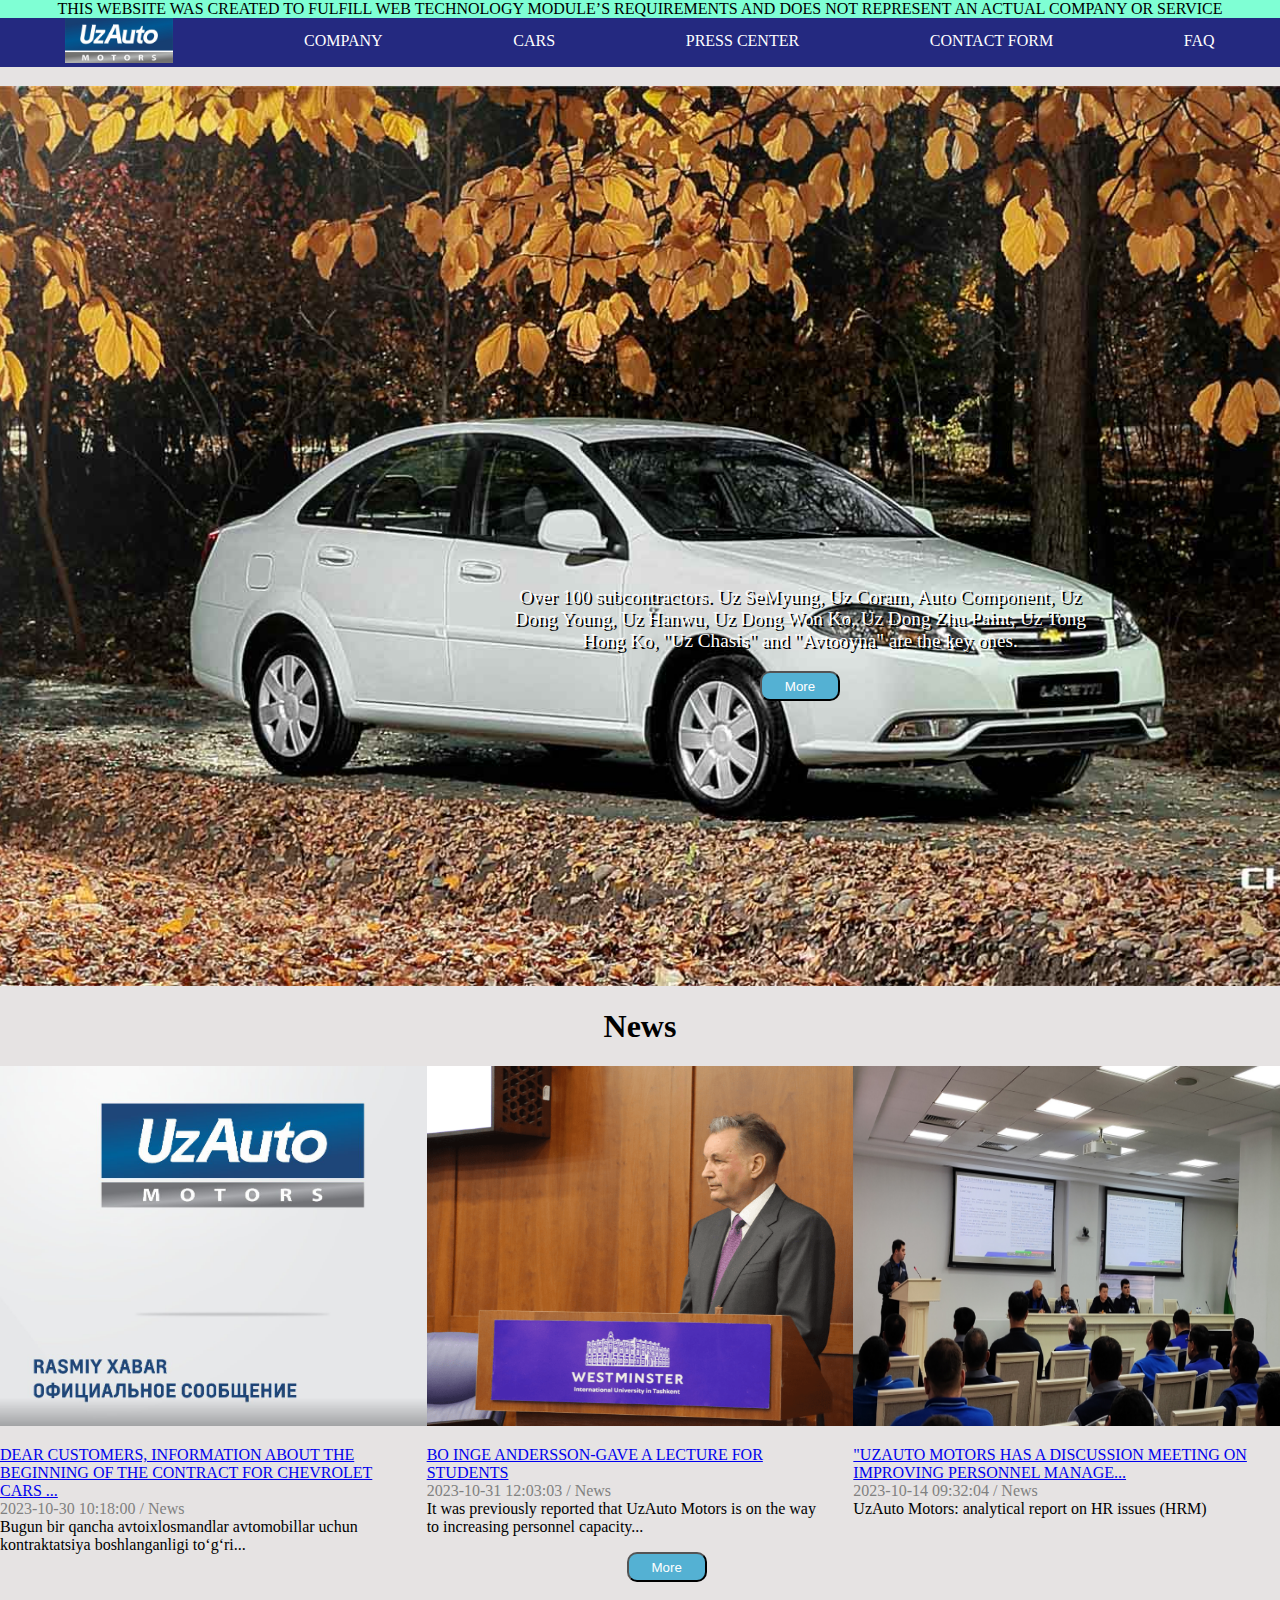
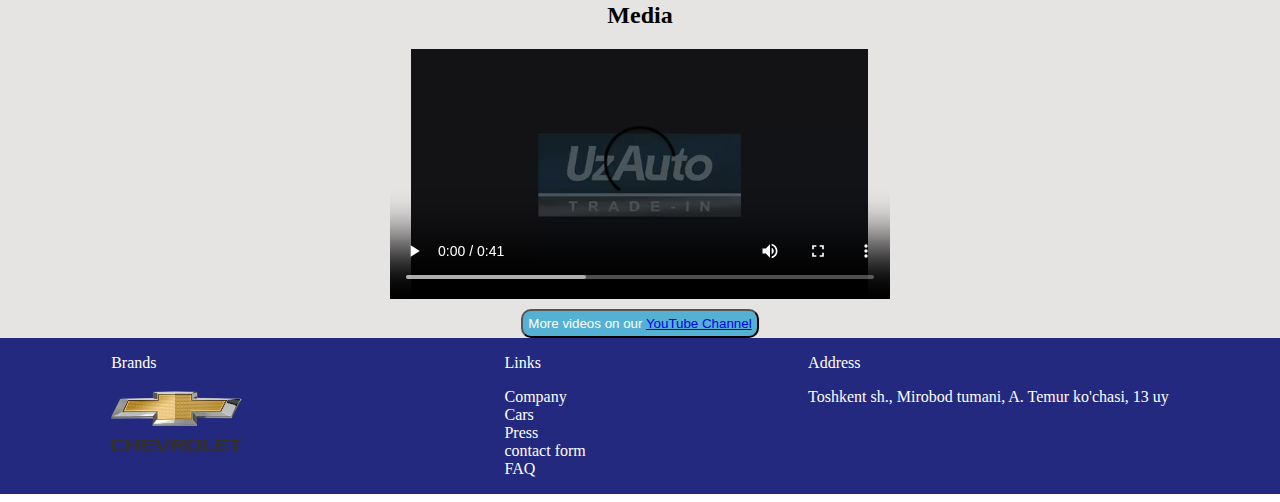
<file: index.html>
<!DOCTYPE html>
<html lang="en">

<head>
    <meta charset="UTF-8">
    <meta name="viewport" content="width=device-width, initial-scale=1.0">
    <link rel="stylesheet" href="style.css">
    <link rel="stylesheet" href="https://cdnjs.cloudflare.com/ajax/libs/font-awesome/6.4.2/css/all.min.css" integrity="sha512-z3gLpd7yknf1YoNbCzqRKc4qyor8gaKU1qmn+CShxbuBusANI9QpRohGBreCFkKxLhei6S9CQXFEbbKuqLg0DA==" crossorigin="anonymous" referrerpolicy="no-referrer" />
    <title>WT_CW1</title>
</head>

<body>
    <div class="container">
        <!-- start of header -->
        <header>
            <p class="info">This website was created to fulfill Web Technology
                module’s requirements and does not represent an actual company or service</p>
        </header>
        <!-- end of header -->
        <!-- start of nav -->
        <nav class="nav">
            <ul class="nav-list">
                <li class="nav-list-logo"><a href="./index.html" class="nav-list-logo_link"><img
                            src="./images/gm-logo.jpg" alt="" class="nav-logo"></a></li>
                <li class="nav-list-items"><a href="./company/index.html" class="nav-list-items_link">company</a></li>
                <li class="nav-list-items"><a href="./cars/index.html" class="nav-list-items_link">cars</a></li>
                <li class="nav-list-items"><a href="./press center/index.html" class="nav-list-items_link">press
                        center</a></li>
                <li class="nav-list-items"><a href="./contact/index.html" class="nav-list-items_link">contact form</a>
                </li>
                <li class="nav-list-items"><a href="./FAQ/index.html" class="nav-list-items_link">faq</a></li>
            </ul>
            <div class="burger">
                <i class="fa-solid fa-bars" style="color: #ffffff;"></i>
            </div>
            <div class="sidebar-menu">
                <ul>
                    <li><a href="./index.html">Home</a></li>
                    <li><a href="./company/index.html">Company</a></li>
                    <li><a href="./cars/index.html">Cars</a></li>
                    <li><a href="./press center/index.html">News</a></li>
                    <li><a href="./contact/index.html">Contact</a></li>
                    <li><a href="./FAQ/index.html">FAQ</a></li>
                </ul>
            </div>
        </nav>
        <!-- end of nav -->
        <!-- start of main -->
        <main>
            <!-- start of section company -->
            <section class="company">
                <div class="company-text">
                    <p>Over 100 subcontractors. Uz SeMyung, Uz Coram, Auto Component, Uz Dong Young, Uz
                        Hanwu, Uz Dong Won
                        Ko, Uz Dong Zhu Paint, Uz Tong Hong Ko, "Uz Chasis" and "Avtooyna" are the key ones.</p>
                    <a href="./company/index.html"><button class="btn-company">more</button></a>
                </div>
            </section>
            <!-- end of section company -->
            <!-- start of section news -->
            <section class="news">
                <h1 class="news-1">News</h1>
                <div class="news-container news-2">
                    <img src="./images/news-1.png" alt="">
                    <p><a href="./press center/index.html">DEAR CUSTOMERS, INFORMATION ABOUT THE BEGINNING OF THE CONTRACT FOR CHEVROLET CARS
                            ...</a> <br>
                        <span>2023-10-30 10:18:00 / News</span> <br>
                        Bugun bir qancha avtoixlosmandlar avtomobillar uchun kontraktatsiya boshlanganligi to‘g‘ri...
                    </p>
                </div>
                <div class="news-container news-3">
                    <img src="./images/news-w.png" alt="">
                    <p><a href="./press center/index.html">BO INGE ANDERSSON-GAVE A LECTURE FOR STUDENTS</a> <br>
                        <span>2023-10-31 12:03:03 / News</span><br>
                        It was previously reported that UzAuto Motors is on the way to increasing personnel capacity...
                    </p>
                    <a href="./press center/index.html"><button class="btn-news">More</button></a>
                </div>
                <div class="news-container news-4">
                    <img src="./images/news-3.png" alt="">
                    <p><a href="./press center/index.html">"UZAUTO MOTORS HAS A DISCUSSION MEETING ON IMPROVING PERSONNEL MANAGE...</a><br>
                        <span>2023-10-14 09:32:04 / News</span><br>
                        UzAuto Motors: analytical report on HR issues (HRM)
                    </p>
                </div>
            </section>
            <!-- end of section news -->
            <!-- start of section media -->
            <section class="media">
                <h2>Media</h2>
                <video controls width="500" height="250" class="media-video"
                    src="./videos/UzAuto_Motors_Service_Trade_In_Center_барча_хоҳловчилар_учун.mp4"></video>
                <button class="btn-media">More videos on our <a href="https://www.youtube.com/@UzAutoMotors">YouTube
                        Channel</a></button>
            </section>
            <!-- end of section media -->
        </main>
        <!-- end of main -->
        <!-- start of footer -->
        <footer class="footer">
            <div class="brands">
                <p>Brands</p>
                <a href="https://chevrolet.uz/"><img src="./images/logo.png" alt="CHEVROLET" class="brand-logo"></a>
            </div>
            <ul class="footer-list">
                <p>Links</p>
                <li class="footer-list-items"><a href="./company/index.html">Company</a></li>
                <li class="footer-list-items"><a href="./cars/index.html">Cars</a></li>
                <li class="footer-list-items"><a href="./press center/index.html">Press <center></center></a></li>
                <li class="footer-list-items"><a href="./contact/index.html">contact form</a></li>
                <li class="footer-list-items"><a href="./FAQ/index.html">FAQ</a></li>
            </ul>
            <div class="address">
                <p>Address</p>
                <p><a href="https://maps.app.goo.gl/RKffUUPAK1SKZgkQ6">Toshkent sh., Mirobod tumani, A. Temur ko'chasi, 13 uy</a></p>
            </div>
        </footer>
        <!-- end of footer -->
    </div>
</body>
<script src="./script.js"></script>

</html>
</file>
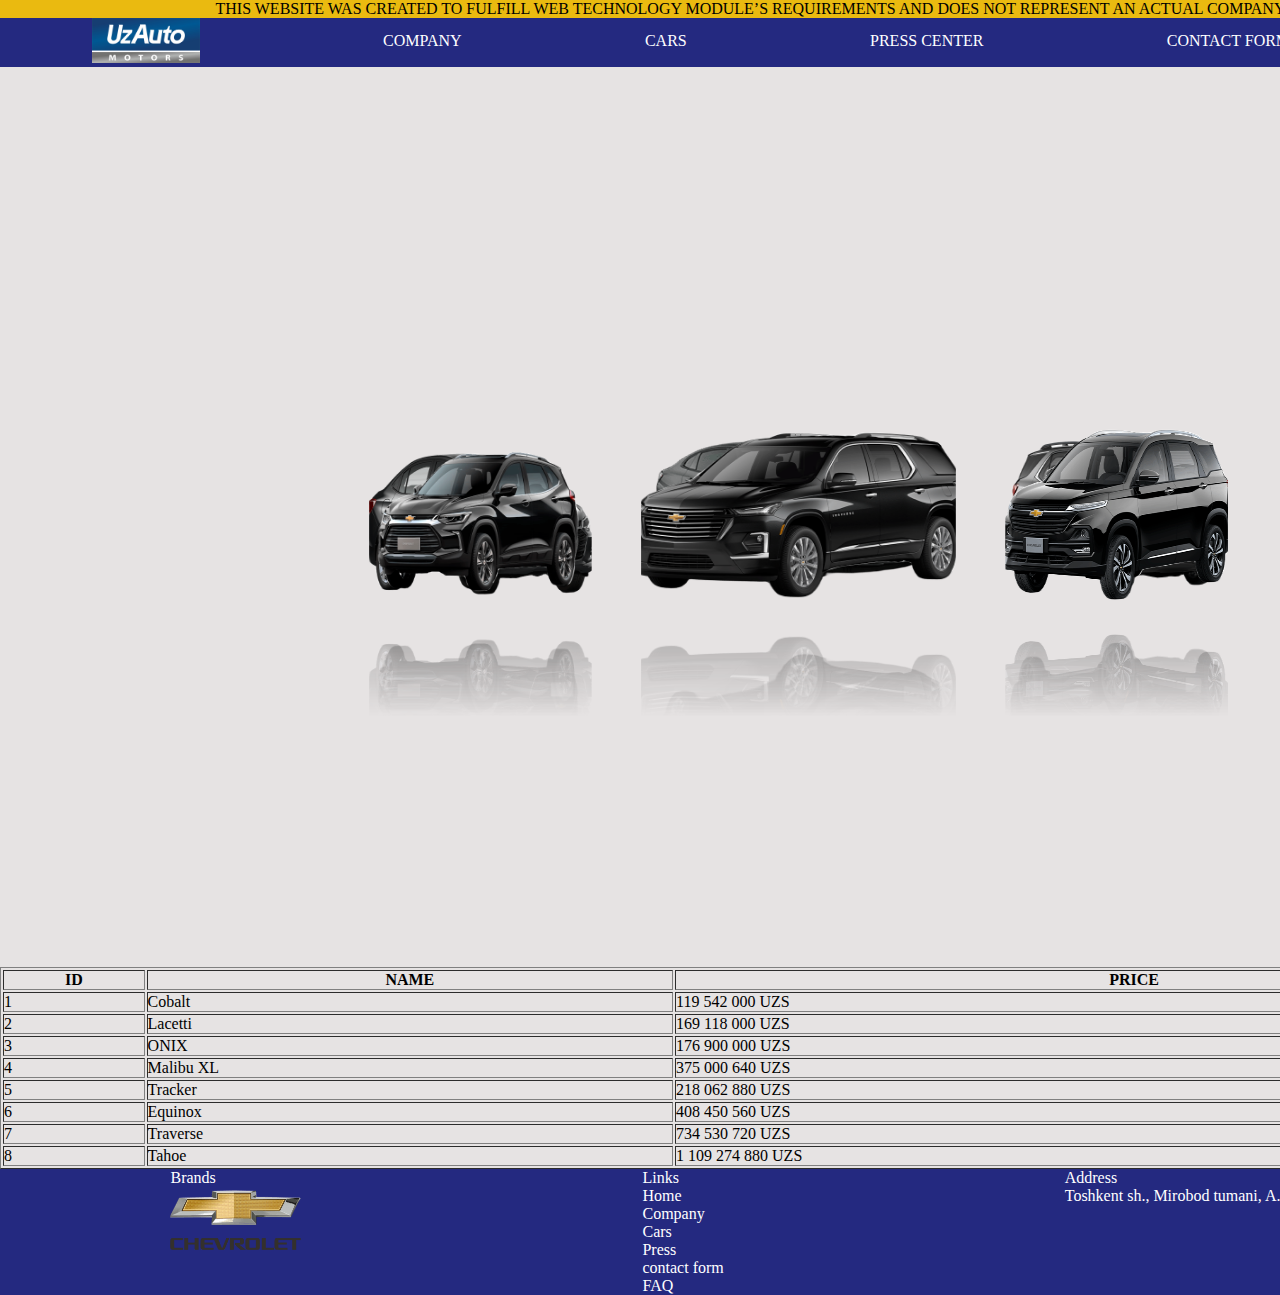
<file: cars/index.html>
<!DOCTYPE html>
<html lang="en">

<head>
    <meta charset="UTF-8">
    <meta name="viewport" content="width=device-width, initial-scale=1.0">
    <title>Cars</title>
    <link rel="stylesheet" href="style.css">
    <link rel="stylesheet" href="https://cdnjs.cloudflare.com/ajax/libs/font-awesome/6.4.2/css/all.min.css"
        integrity="sha512-z3gLpd7yknf1YoNbCzqRKc4qyor8gaKU1qmn+CShxbuBusANI9QpRohGBreCFkKxLhei6S9CQXFEbbKuqLg0DA=="
        crossorigin="anonymous" referrerpolicy="no-referrer" />
</head>

<body>
    <div class="container">
        <!-- start of header -->
        <header>
            <p class="info">This website was created to fulfill Web Technology
                module’s requirements and does not represent an actual company or service</p>
        </header>
        <!-- end of header -->
        <!-- start of nav -->
        <nav class="nav">
            <ul class="nav-list">
                <li class="nav-list-logo"><a href="../index.html" class="nav-list-logo_link"><img
                            src="../images/gm-logo.jpg" alt="" class="nav-logo"></a></li>
                <li class="nav-list-items"><a href="../company/index.html" class="nav-list-items_link">company</a></li>
                <li class="nav-list-items"><a href="./index.html" class="nav-list-items_link">cars</a></li>
                <li class="nav-list-items"><a href="../press center/index.html" class="nav-list-items_link">press
                        center</a></li>
                <li class="nav-list-items"><a href="../contact/index.html" class="nav-list-items_link">contact form</a>
                </li>
                <li class="nav-list-items"><a href="../FAQ/index.html" class="nav-list-items_link">faq</a></li>
            </ul>
            <div class="burger">
                <i class="fa-solid fa-bars" style="color: #ffffff;"></i>
            </div>
            <div class="sidebar-menu">
                <ul>
                    <li><a href="../index.html">Home</a></li>
                    <li><a href="../company/index.html">Company</a></li>
                    <li><a href="./index.html">Cars</a></li>
                    <li><a href="../press center/index.html">News</a></li>
                    <li><a href="../contact/index.html">Contact</a></li>
                    <li><a href="../FAQ/index.html">FAQ</a></li>
                </ul>
            </div>
        </nav>
        <!-- end of header -->
        <!-- start of main -->
        <main>

            <div class="main-carusel">
                <span style="--i:1;"><img src="../images/Captiva.png" alt=""></span>
                <span style="--i:2;"><img src="../images/lacetti.png" alt=""></span>
                <span style="--i:3;"><img src="../images/equinox.png" alt=""></span>
                <span style="--i:4;"><img src="../images/malibu.png" alt=""></span>
                <span style="--i:5;"><img src="../images/onix.png" alt=""></span>
                <span style="--i:6;"><img src="../images/TAHOE.png" alt=""></span>
                <span style="--i:7;"><img src="../images/tracker.png" alt=""></span>
                <span style="--i:8;"><img src="../images/TRAVERSE.png" alt=""></span>
            </div>
        </main>
        <!-- end of main -->
        <!-- start of section price -->
        <section class="price">
            <!-- table -->
            <table border="1">
                <!-- table head -->
                <thead>
                    <!-- table row -->
                    <tr>
                        <th>ID</th>
                        <th>NAME</th>
                        <th>PRICE</th>
                    </tr>
                </thead>
                <!-- table body -->
                <tbody>
                    <tr>
                        <!-- <td>1</td> -->
                        <td rowspan="1">1</td>
                        <td>Cobalt</td>
                        <td>119 542 000 UZS</td>
                    </tr>
                    <tr>
                        <!-- <td>1</td> -->
                        <td rowspan="1">2</td>
                        <td>Lacetti</td>
                        <td>169 118 000 UZS</td>
                    </tr>
                    <tr>
                        <!-- <td>1</td> -->
                        <td rowspan="1">3</td>
                        <td>ONIX</td>
                        <td>176 900 000 UZS</td>
                    </tr>
                    <tr>
                        <!-- <td>1</td> -->
                        <td rowspan="1">4</td>
                        <td>Malibu XL</td>
                        <td>375 000 640 UZS</td>
                    </tr>
                    <tr>
                        <!-- <td>1</td> -->
                        <td rowspan="1">5</td>
                        <td>Tracker</td>
                        <td>218 062 880 UZS</td>
                    </tr>
                    <tr>
                        <!-- <td>1</td> -->
                        <td rowspan="1">6</td>
                        <td>Equinox</td>
                        <td>408 450 560 UZS</td>
                    </tr>
                    <tr>
                        <!-- <td>1</td> -->
                        <td rowspan="1">7</td>
                        <td>Traverse</td>
                        <td>734 530 720 UZS</td>
                    </tr>
                    <tr>
                        <!-- <td>1</td> -->
                        <td rowspan="1">8</td>
                        <td>Tahoe</td>
                        <td>1 109 274 880 UZS</td>
                    </tr>
                </tbody>
            </table>
        </section>
        <!-- end of section price -->
        <!-- start of footer -->
        <footer class="footer">
            <div class="brands">
                <p>Brands</p>
                <a href="https://chevrolet.uz/"><img src="../images/logo.png" alt="CHEVROLET" class="brand-logo"></a>
            </div>
            <ul class="footer-list">
                <p>Links</p>
                <li class="footer-list-items"><a href="../index.html">Home</a></li>
                <li class="footer-list-items"><a href="../company/index.html">Company</a></li>
                <li class="footer-list-items"><a href="./index.html">Cars</a></li>
                <li class="footer-list-items"><a href="../press center/index.html">Press <center></center></a></li>
                <li class="footer-list-items"><a href="../contact/index.html">contact form</a></li>
                <li class="footer-list-items"><a href="../FAQ/index.html">FAQ</a></li>
            </ul>
            <div class="address">
                <p>Address</p>
                <p><a href="https://maps.app.goo.gl/RKffUUPAK1SKZgkQ6">Toshkent sh., Mirobod tumani, A. Temur ko'chasi,
                        13 uy</a></p>
            </div>
        </footer>
        <!-- end of footer -->
    </div>
</body>
<script src="../script.js"></script>

</html>
</file>
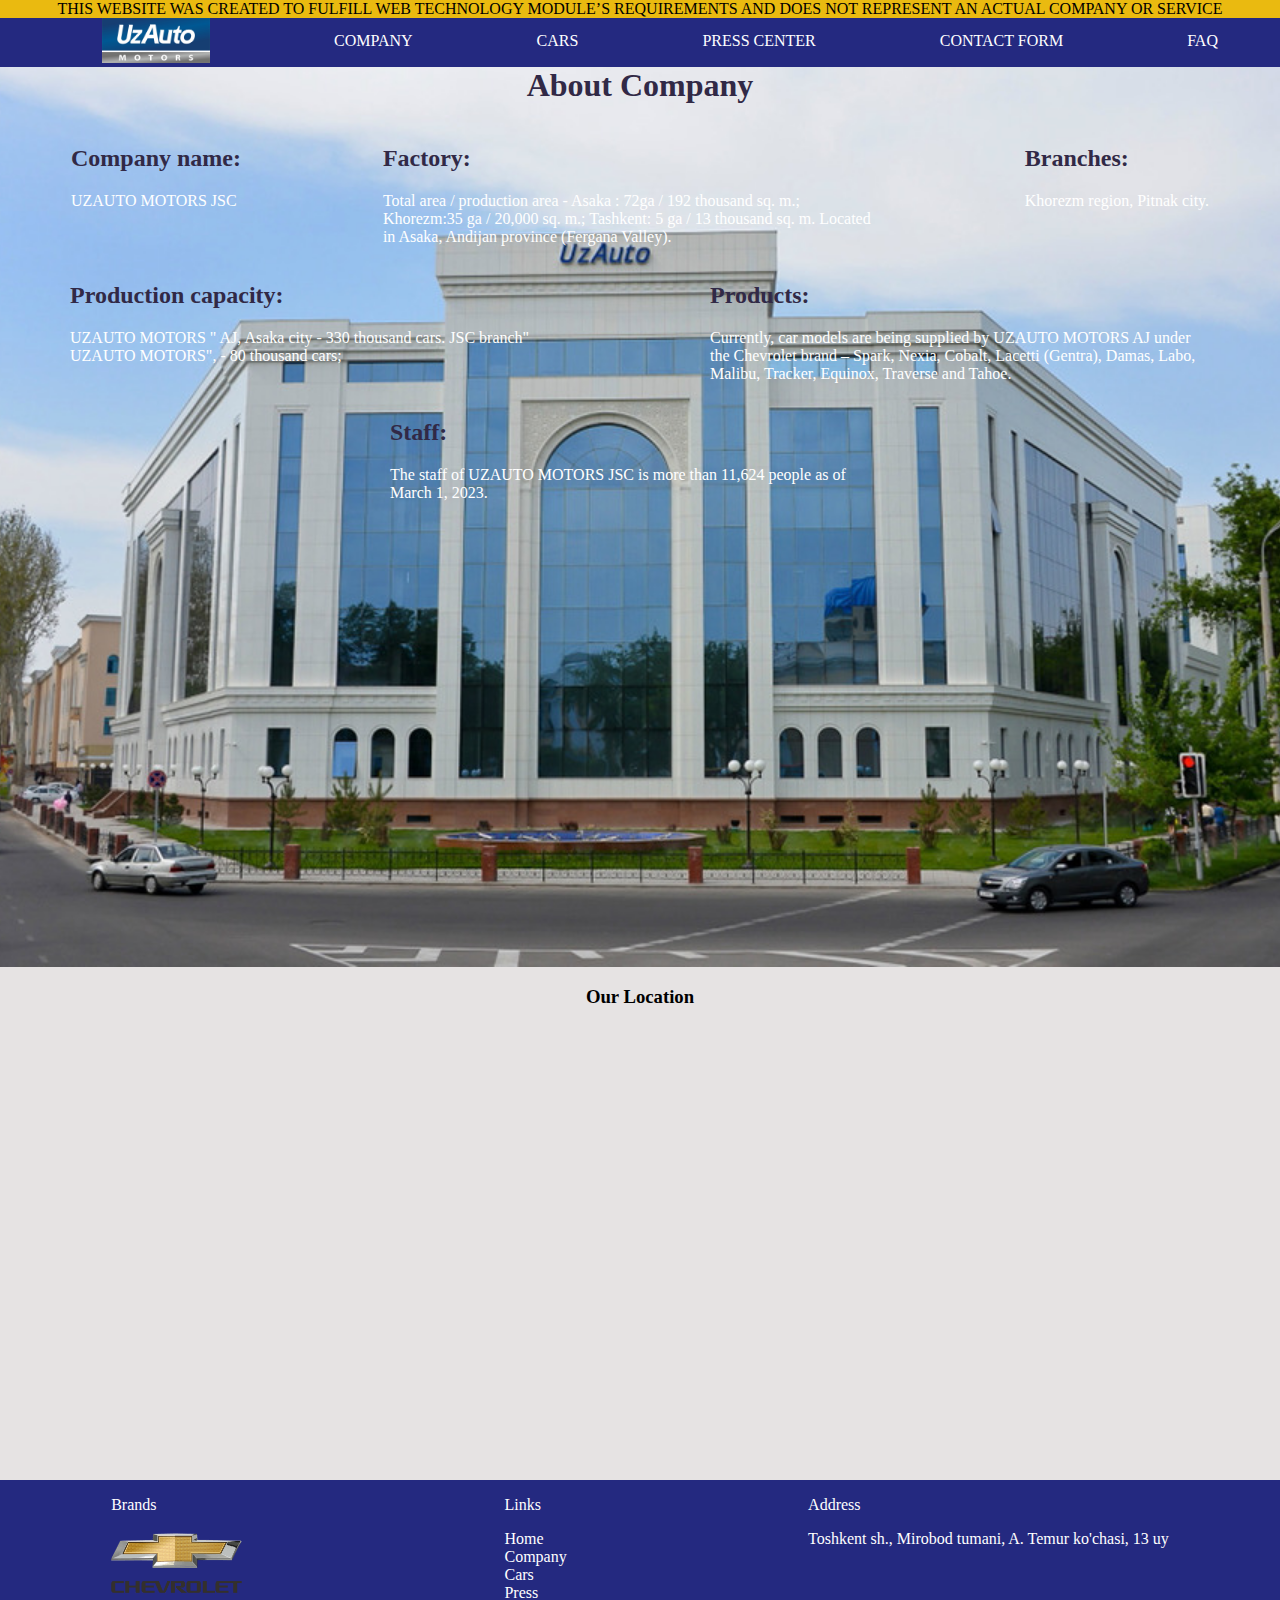
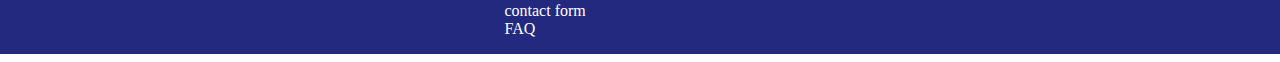
<file: company/index.html>
<!DOCTYPE html>
<html lang="en">

<head>
    <meta charset="UTF-8">
    <meta name="viewport" content="width=device-width, initial-scale=1.0">
    <title>Company</title>
    <link rel="stylesheet" href="https://cdnjs.cloudflare.com/ajax/libs/font-awesome/6.4.2/css/all.min.css"
        integrity="sha512-z3gLpd7yknf1YoNbCzqRKc4qyor8gaKU1qmn+CShxbuBusANI9QpRohGBreCFkKxLhei6S9CQXFEbbKuqLg0DA=="
        crossorigin="anonymous" referrerpolicy="no-referrer" />
    <link rel="stylesheet" href="style.css">
</head>

<body>
    <div class="container">
        <!-- start of header -->
        <header>
            <p class="info">This website was created to fulfill Web Technology
                module’s requirements and does not represent an actual company or service</p>
        </header>
        <!-- end of header -->
        <!-- start of nav -->
        <nav class="nav">
            <ul class="nav-list">
                <li class="nav-list-logo"><a href="../index.html" class="nav-list-logo_link"><img
                            src="../images/gm-logo.jpg" alt="" class="nav-logo"></a></li>
                <li class="nav-list-items"><a href="./index.html" class="nav-list-items_link">company</a></li>
                <li class="nav-list-items"><a href="../cars/index.html" class="nav-list-items_link">cars</a></li>
                <li class="nav-list-items"><a href="../press center/index.html" class="nav-list-items_link">press
                        center</a></li>
                <li class="nav-list-items"><a href="../contact/index.html" class="nav-list-items_link">contact form</a>
                </li>
                <li class="nav-list-items"><a href="../FAQ/index.html" class="nav-list-items_link">faq</a></li>
            </ul>
            <div class="burger">
                <i class="fa-solid fa-bars" style="color: #ffffff;"></i>
            </div>
            <div class="sidebar-menu">
                <ul>
                    <li><a href="../index.html">Home</a></li>
                    <li><a href="./index.html">Company</a></li>
                    <li><a href="../cars/index.html">Cars</a></li>
                    <li><a href="../press center/index.html">News</a></li>
                    <li><a href="../contact/index.html">Contact</a></li>
                    <li><a href=".//FAQ/index.html">FAQ</a></li>
                </ul>
            </div>
        </nav>
        <!-- end of nav -->
        <!-- start of main -->
        <main>

            <div class="about">
                <h1>About Company</h1>
                <ul class="about-list">
                    <li class="about-list-items">
                        <h2>Company name:</h2>
                        <p>UZAUTO MOTORS JSC</p>
                    </li>
                    <li class="about-list-items">
                        <h2>Factory:</h2>
                        <p>Total area / production area - Asaka : 72ga / 192 thousand sq. m.; Khorezm:35 ga / 20,000 sq.
                            m.;
                            Tashkent: 5 ga / 13 thousand sq. m.
                            Located in Asaka, Andijan province (Fergana Valley).</p>
                    </li>
                    <li class="about-list-items">
                        <h2>Branches:</h2>
                        <p>Khorezm region, Pitnak city.</p>
                    </li>
                    <li class="about-list-items">
                        <h2>Production capacity:</h2>
                        <p>UZAUTO MOTORS " AJ, Asaka city - 330 thousand cars.
                            JSC branch" UZAUTO MOTORS", - 80 thousand cars;</p>
                    </li>
                    <li class="about-list-items">
                        <h2>Products:</h2>
                        <p>Currently, car models are being supplied by UZAUTO MOTORS AJ under the Chevrolet brand –
                            Spark, Nexia, Cobalt, Lacetti (Gentra), Damas, Labo, Malibu, Tracker, Equinox, Traverse and
                            Tahoe.</p>
                    </li>
                    <li class="about-list-items">
                        <h2>Staff:</h2>
                        <p>The staff of UZAUTO MOTORS JSC is more than 11,624 people as of March 1, 2023.</p>
                    </li>
                </ul>
            </div>
        </main>
        <!-- end of main -->
        <!-- start of section location -->
        <section class="location">
            <h3 class="location-text">Our Location</h3>
            <iframe
                src="https://www.google.com/maps/embed?pb=!1m18!1m12!1m3!1d2997.1356207686313!2d69.27551267587441!3d41.3059131713103!2m3!1f0!2f0!3f0!3m2!1i1024!2i768!4f13.1!3m3!1m2!1s0x38ae8b232a6559f7%3A0x1839c463a783508e!2zIlV6QXV0byBNb3RvcnMiINCQ0J4!5e0!3m2!1sru!2s!4v1700677809283!5m2!1sru!2s"
                width="100%" height="450" style="border:0;" allowfullscreen="" loading="lazy"
                referrerpolicy="no-referrer-when-downgrade"></iframe>
        </section>
        <!-- end of section location -->
        <!-- start of footer -->
        <footer class="footer">
            <div class="brands">
                <p>Brands</p>
                <a href="https://chevrolet.uz/"><img src="../images/logo.png" alt="CHEVROLET" class="brand-logo"></a>
            </div>
            <ul class="footer-list">
                <p>Links</p>
                <li class="footer-list-items"><a href="../index.html">Home</a></li>
                <li class="footer-list-items"><a href="./index.html">Company</a></li>
                <li class="footer-list-items"><a href="../cars/index.html">Cars</a></li>
                <li class="footer-list-items"><a href="../press center/index.html">Press <center></center></a></li>
                <li class="footer-list-items"><a href="../contact/index.html">contact form</a></li>
                <li class="footer-list-items"><a href="../FAQ/index.html">FAQ</a></li>
            </ul>
            <div class="address">
                <p>Address</p>
                <p><a href="https://maps.app.goo.gl/RKffUUPAK1SKZgkQ6">Toshkent sh., Mirobod tumani, A. Temur ko'chasi, 13 uy</a></p>
            </div>
        </footer>
        <!-- end of footer -->
    </div>
</body>
<script src="../script.js"></script>

</html>
</file>
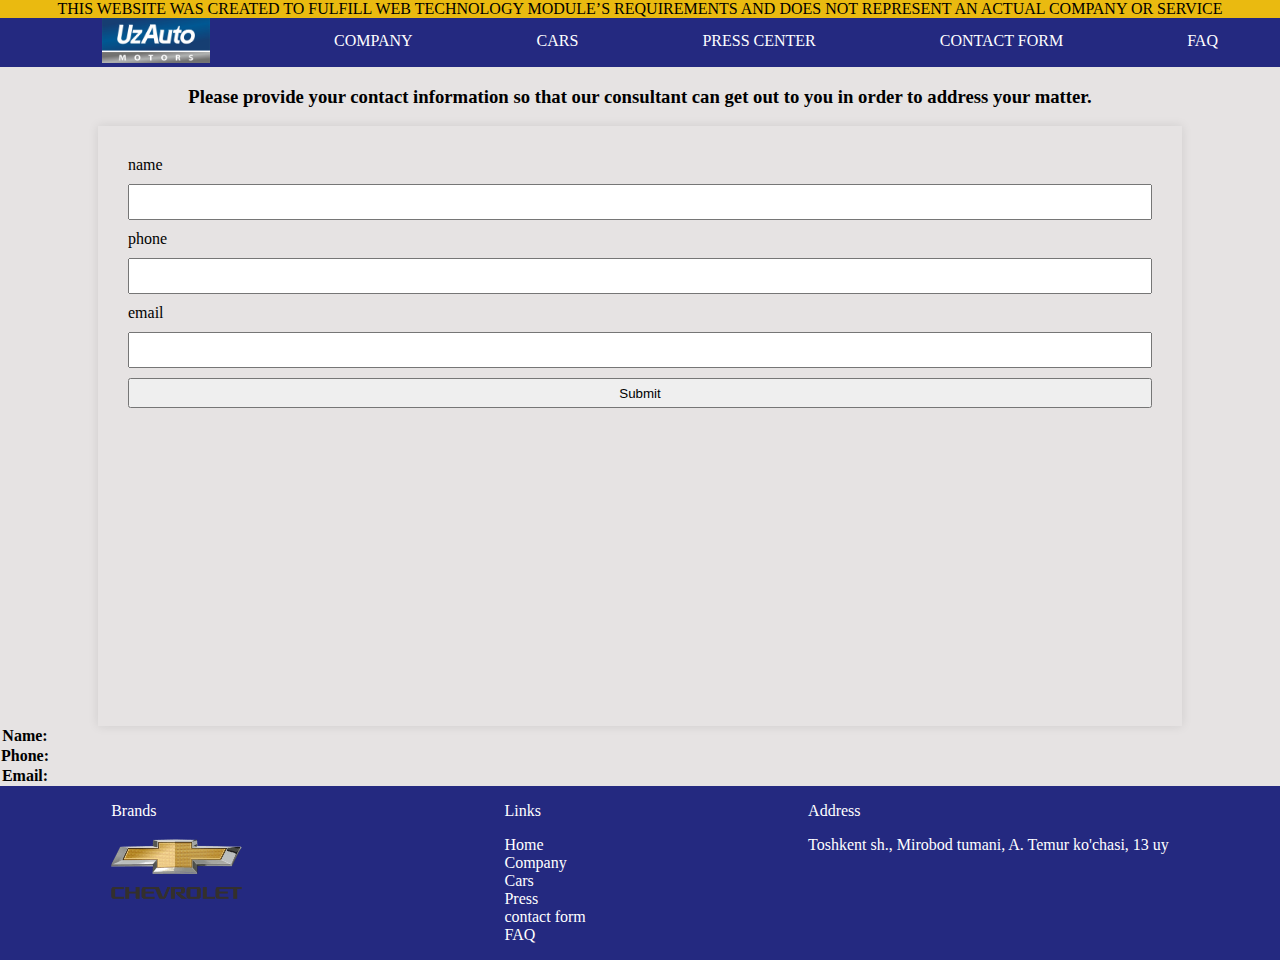
<file: contact/index.html>
<!DOCTYPE html>
<html lang="en">

<head>
    <meta charset="UTF-8">
    <meta name="viewport" content="width=device-width, initial-scale=1.0">
    <title>Form</title>
    <link rel="stylesheet" href="./style.css">
    <link rel="stylesheet" href="https://cdnjs.cloudflare.com/ajax/libs/font-awesome/6.4.2/css/all.min.css"
        integrity="sha512-z3gLpd7yknf1YoNbCzqRKc4qyor8gaKU1qmn+CShxbuBusANI9QpRohGBreCFkKxLhei6S9CQXFEbbKuqLg0DA=="
        crossorigin="anonymous" referrerpolicy="no-referrer" />

</head>

<body>
    <div class="container">
        <!-- start of header -->
        <header>
            <p class="info">This website was created to fulfill Web Technology
                module’s requirements and does not represent an actual company or service</p>
        </header>
        <!-- end of header -->
        <!-- start of nav -->
        <nav class="nav">
            <ul class="nav-list">
                <li class="nav-list-logo"><a href="../index.html" class="nav-list-logo_link"><img
                            src="../images/gm-logo.jpg" alt="" class="nav-logo"></a></li>
                <li class="nav-list-items"><a href="../company/index.html" class="nav-list-items_link">company</a></li>
                <li class="nav-list-items"><a href="../cars/index.html" class="nav-list-items_link">cars</a></li>
                <li class="nav-list-items"><a href="../press center/index.html" class="nav-list-items_link">press
                        center</a></li>
                <li class="nav-list-items"><a href="./index.html" class="nav-list-items_link">contact form</a>
                </li>
                <li class="nav-list-items"><a href="../FAQ/index.html" class="nav-list-items_link">faq</a></li>
            </ul>
            <div class="burger">
                <i class="fa-solid fa-bars" style="color: #ffffff;"></i>
            </div>
            <div class="sidebar-menu">
                <ul>
                    <li><a href="../index.html">Home</a></li>
                    <li><a href="../company/index.html">Company</a></li>
                    <li><a href="../cars/index.html">Cars</a></li>
                    <li><a href="../press center/index.html">News</a></li>
                    <li><a href="./index.html">Contact</a></li>
                    <li><a href="../FAQ/index.html">FAQ</a></li>
                </ul>
            </div>
        </nav>
        <!-- end of nav -->
        <!-- start of main -->
        <main>
            <h3>Please provide your contact information so that our consultant can get out to you in order to address your matter.</h3>
            <form id="Form" novalidate>
                <label for="name">name</label>
                <input type="text" id="name" name="name" required>

                <label for="number">phone</label>
                <input type="tel" id="number" name="number" required>

                <label for="email">email</label>
                <input type="email" id="email" name="email" required>


                <button type="button" onclick="submitForm()">Submit</button>
            </form>

            <table id="table">
                <thead>
                    <tr>
                        <th>Name:</th>
                        <th>Phone:</th>
                        <th>Email:</th>
                    </tr>
                </thead>
                <tbody>
                </tbody>
            </table>

        </main>
        <!-- end of main -->
        <!-- start of footer -->
        <footer class="footer">
            <div class="brands">
                <p>Brands</p>
                <a href="https://chevrolet.uz/"><img src="../images/logo.png" alt="CHEVROLET" class="brand-logo"></a>
            </div>
            <ul class="footer-list">
                <p>Links</p>
                <li class="footer-list-items"><a href="../index.html">Home</a></li>
                <li class="footer-list-items"><a href="../company/index.html">Company</a></li>
                <li class="footer-list-items"><a href="../cars/index.html">Cars</a></li>
                <li class="footer-list-items"><a href="../press center/index.html">Press <center></center></a></li>
                <li class="footer-list-items"><a href="./index.html">contact form</a></li>
                <li class="footer-list-items"><a href="../FAQ/index.html">FAQ</a></li>
            </ul>
            <div class="address">
                <p>Address</p>
                <p><a href="https://maps.app.goo.gl/RKffUUPAK1SKZgkQ6">Toshkent sh., Mirobod tumani, A. Temur ko'chasi,
                        13 uy</a></p>
            </div>
        </footer>
        <!-- end of footer -->
    </div>
</body>
<script src="../script.js"></script>
<script src="./script.js"></script>

</html>
</file>
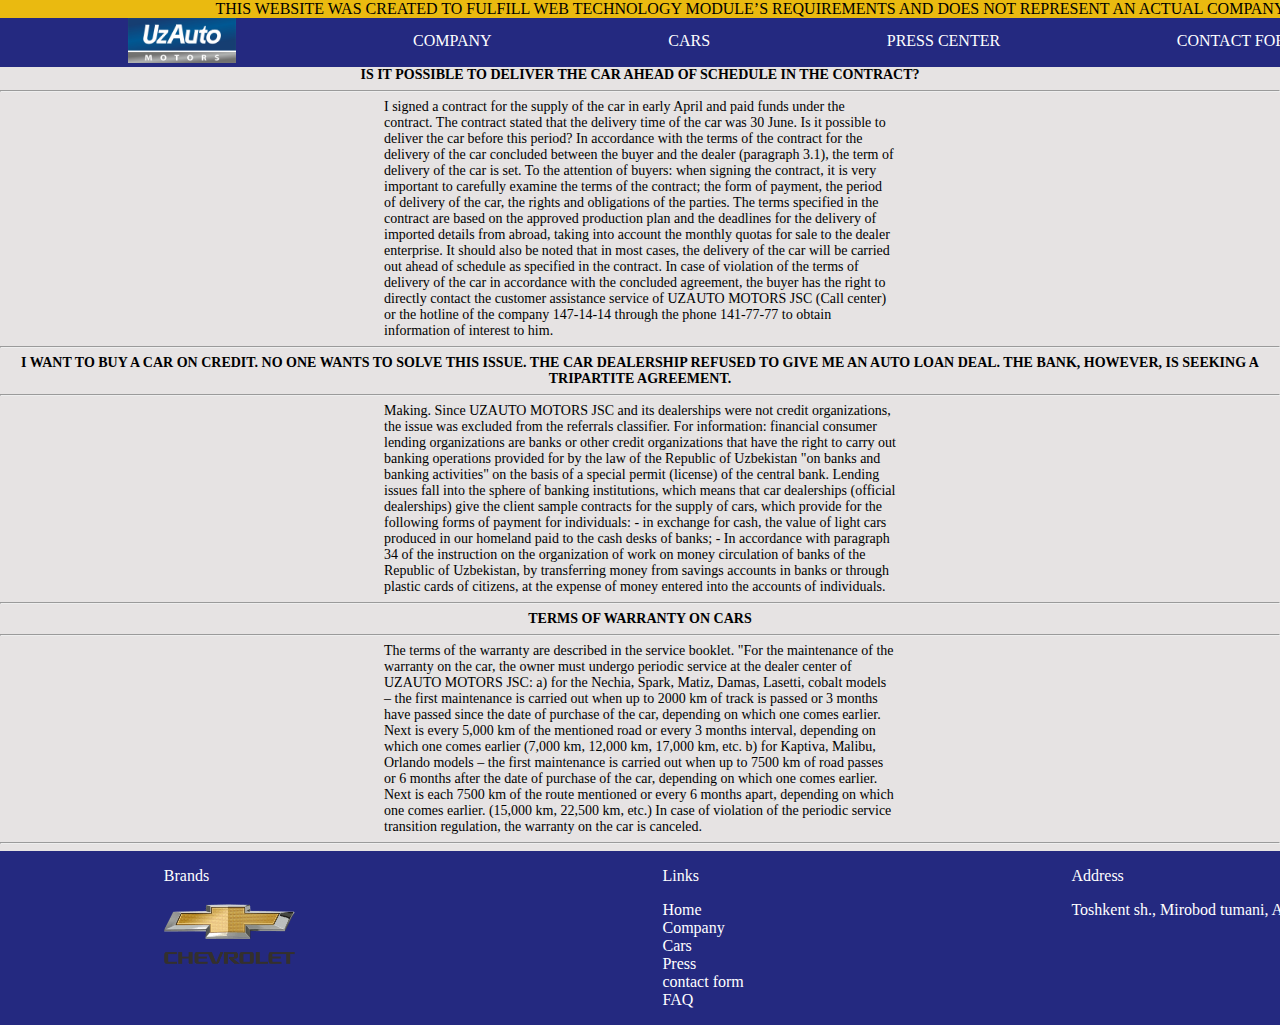
<file: FAQ/index.html>
<!DOCTYPE html>
<html lang="en">

<head>
    <meta charset="UTF-8">
    <meta name="viewport" content="width=device-width, initial-scale=1.0">
    <title>FAQ</title>
    <link rel="stylesheet" href="style.css">
    <link rel="stylesheet" href="https://cdnjs.cloudflare.com/ajax/libs/font-awesome/6.4.2/css/all.min.css"
        integrity="sha512-z3gLpd7yknf1YoNbCzqRKc4qyor8gaKU1qmn+CShxbuBusANI9QpRohGBreCFkKxLhei6S9CQXFEbbKuqLg0DA=="
        crossorigin="anonymous" referrerpolicy="no-referrer" />

</head>

<body>
    <div class="container">
        <!-- start of header -->
        <header>
            <p class="info">This website was created to fulfill Web Technology
                module’s requirements and does not represent an actual company or service</p>
        </header>
        <!-- end of header -->
        <!-- start of nav -->
        <nav class="nav">
            <ul class="nav-list">
                <li class="nav-list-logo"><a href="../index.html" class="nav-list-logo_link"><img
                            src="../images/gm-logo.jpg" alt="" class="nav-logo"></a></li>
                <li class="nav-list-items"><a href="../company/index.html" class="nav-list-items_link">company</a></li>
                <li class="nav-list-items"><a href="../cars/index.html" class="nav-list-items_link">cars</a></li>
                <li class="nav-list-items"><a href="../press center/index.html" class="nav-list-items_link">press
                        center</a></li>
                <li class="nav-list-items"><a href="../contact/index.html" class="nav-list-items_link">contact form</a>
                </li>
                <li class="nav-list-items"><a href="./index.html" class="nav-list-items_link">faq</a></li>
            </ul>
            <div class="burger">
                <i class="fa-solid fa-bars" style="color: #ffffff;"></i>
            </div>
            <div class="sidebar-menu">
                <ul>
                    <li><a href="../index.html">Home</a></li>
                    <li><a href="../company/index.html">Company</a></li>
                    <li><a href="../cars/index.html">Cars</a></li>
                    <li><a href="../press center/index.html">News</a></li>
                    <li><a href="../contact/index.html">Contact</a></li>
                    <li><a href="./index.html">FAQ</a></li>
                </ul>
            </div>
        </nav>
        <!-- end of header -->
        <!-- start of main -->
        <main>
            <div class="blockContract">
                <span class="questionContract">IS IT POSSIBLE TO DELIVER THE CAR AHEAD OF SCHEDULE IN THE
                    CONTRACT?</span>
                <hr>
                <p class="answerContract">I signed a contract for the supply of the car in early April and paid funds
                    under
                    the contract. The contract stated that the delivery time of the car was 30 June. Is it possible to
                    deliver the car before this period?

                    In accordance with the terms of the contract for the delivery of the car concluded between the buyer
                    and
                    the dealer (paragraph 3.1), the term of delivery of the car is set.

                    To the attention of buyers: when signing the contract, it is very important to carefully examine the
                    terms of the contract; the form of payment, the period of delivery of the car, the rights and
                    obligations of the parties.

                    The terms specified in the contract are based on the approved production plan and the deadlines for
                    the
                    delivery of imported details from abroad, taking into account the monthly quotas for sale to the
                    dealer
                    enterprise.

                    It should also be noted that in most cases, the delivery of the car will be carried out ahead of
                    schedule as specified in the contract.

                    In case of violation of the terms of delivery of the car in accordance with the concluded agreement,
                    the
                    buyer has the right to directly contact the customer assistance service of UZAUTO MOTORS JSC (Call
                    center) or the hotline of the company 147-14-14 through the phone 141-77-77 to obtain information of
                    interest to him.</p>
                <hr>
            </div>
            <div class="blockContract">
                <span class="questionContract">I WANT TO BUY A CAR ON CREDIT. NO ONE WANTS TO SOLVE THIS ISSUE. THE CAR
                    DEALERSHIP REFUSED TO GIVE ME AN AUTO LOAN DEAL. THE BANK, HOWEVER, IS SEEKING A TRIPARTITE
                    AGREEMENT.</span>
                <hr>
                <p class="answerContract">Making.
                    Since UZAUTO MOTORS JSC and its dealerships were not credit organizations, the issue was excluded
                    from the referrals classifier.

                    For information: financial consumer lending organizations are banks or other credit organizations
                    that have the right to carry out banking operations provided for by the law of the Republic of
                    Uzbekistan "on banks and banking activities" on the basis of a special permit (license) of the
                    central bank.

                    Lending issues fall into the sphere of banking institutions, which means that car dealerships
                    (official dealerships) give the client sample contracts for the supply of cars, which provide for
                    the following forms of payment for individuals:

                    - in exchange for cash, the value of light cars produced in our homeland paid to the cash desks of
                    banks;

                    - In accordance with paragraph 34 of the instruction on the organization of work on money
                    circulation of banks of the Republic of Uzbekistan, by transferring money from savings accounts in
                    banks or through plastic cards of citizens, at the expense of money entered into the accounts of
                    individuals.</p>
                <hr>
            </div>
            <div class="blockContract">
                <span class="questionContract">TERMS OF WARRANTY ON CARS</span>
                <hr>
                <p class="answerContract">The terms of the warranty are described in the service booklet.

                    "For the maintenance of the warranty on the car, the owner must undergo periodic service at the
                    dealer center of UZAUTO MOTORS JSC:

                    a) for the Nechia, Spark, Matiz, Damas, Lasetti, cobalt models – the first maintenance is carried
                    out when up to 2000 km of track is passed or 3 months have passed since the date of purchase of the
                    car, depending on which one comes earlier. Next is every 5,000 km of the mentioned road or every 3
                    months interval, depending on which one comes earlier (7,000 km, 12,000 km, 17,000 km, etc.

                    b) for Kaptiva, Malibu, Orlando models – the first maintenance is carried out when up to 7500 km of
                    road passes or 6 months after the date of purchase of the car, depending on which one comes earlier.
                    Next is each 7500 km of the route mentioned or every 6 months apart, depending on which one comes
                    earlier. (15,000 km, 22,500 km, etc.)

                    In case of violation of the periodic service transition regulation, the warranty on the car is
                    canceled.</p>
                <hr>
            </div>

        </main>
        <!-- end of main -->
        <!-- start of footer -->
        <footer class="footer">
            <div class="brands">
                <p>Brands</p>
                <a href="https://chevrolet.uz/"><img src="../images/logo.png" alt="CHEVROLET" class="brand-logo"></a>
            </div>
            <ul class="footer-list">
                <p>Links</p>
                <li class="footer-list-items"><a href="../index.html">Home</a></li>
                <li class="footer-list-items"><a href="../company/index.html">Company</a></li>
                <li class="footer-list-items"><a href="../cars/index.html">Cars</a></li>
                <li class="footer-list-items"><a href="../press center/index.html">Press <center></center></a></li>
                <li class="footer-list-items"><a href="../contact/index.html">contact form</a></li>
                <li class="footer-list-items"><a href="./index.html">FAQ</a></li>
            </ul>
            <div class="address">
                <p>Address</p>
                <p><a href="https://maps.app.goo.gl/RKffUUPAK1SKZgkQ6">Toshkent sh., Mirobod tumani, A. Temur ko'chasi,
                        13 uy</a></p>
            </div>
        </footer>
        <!-- end of footer -->
    </div>
</body>
<script src="../script.js"></script>

</html>
</file>
<file: style.css>
@keyframes carusel {
  0% {
    transform: translateX(0);
  }
  100% {
    transform: translateX(25%);
  }
}
body {
  box-sizing: border-box;
  margin-top: 0;
  margin-left: 0;
  margin-right: 0;
  overflow-x: hidden;
}
.container {
  background-color: rgb(230, 227, 227);
  width: 100%;
}
header {
  background-color: aquamarine;
}
.info {
  text-align: center;
  text-transform: uppercase;
  margin: 0;
  animation: carusel 15s linear infinite;
}
.nav-logo {
  height: 45px;
  width: 108px;
}
.nav-list {
  display: flex;
  flex-direction: row;
  justify-content: space-around;
  list-style-type: none;
  margin-top: 0;
  margin-bottom: 0;
  background-color: rgb(36, 41, 128);
  padding-left: 0;
}
.nav-list-items {
  margin-top: 14px;
}
.nav-list-items_link:hover {
  color: aquamarine;
}
.nav-list-items_link {
  text-decoration: none;
  text-transform: uppercase;
  color: white;
}

.burger {
  position: relative;
  top: 14px;
  display: none;
}

.sidebar-menu {
  display: none;
  position: absolute;
  top: 100px;
  right: -10px;
  height: 30vh;
  width: 25vw;
  background-color: rgb(36, 41, 128);
  padding: 10px;
}

.sidebar-menu ul {
  width: 100%;
  height: calc(100% - 40px);
  list-style-type: none;
  display: flex;
  flex-direction: column;
  align-items: center;
  justify-content: space-between;
  padding: 10px;
}

.sidebar-menu ul li a {
  color: #fff;
  text-decoration: none;
  cursor: pointer;
}
.sidebar-menu ul li a:hover {
  color: aqua;
}
.active {
  display: block;
}

.sidebar-menu-list {
  display: none;
}
.company {
  background-image: url("./images/gentra.jpg");
  height: 100vh;
  background-position: center;
  background-size: cover;
}
.company-text {
  position: relative;
  text-align: center;
  margin-top: 0;
  left: 500px;
  width: 600px;
  top: 500px;
  color: rgb(255, 255, 255);
  font-size: larger;
}
.company-text p {
  text-shadow: 2px 2px 0px #000000;
}
.company-text p:hover {
  color: rgb(255, 187, 0);
}
.btn-company {
  text-transform: capitalize;
  width: 80px;
  height: 30px;
  background-color: rgb(84, 177, 211);
  border-radius: 10px;
  color: white;
}
.btn-company:hover {
  cursor: pointer;
  background-color: rgb(240, 240, 240);
  color: black;
}

.news {
  display: grid;
  grid-template-columns: repeat(3, 1fr);
  grid-template-rows: 0.1fr 0.5fr;
  grid-column-gap: 0px;
  grid-row-gap: 0px;
}
.news-1 {
  grid-area: 1 / 2 / 2 / 3;
  text-align: center;
}
.news-2 {
  grid-area: 2 / 1 / 3 / 2;
}
.news-3 {
  grid-area: 2 / 2 / 3 / 3;
}
.news-4 {
  grid-area: 2 / 3 / 3 / 4;
}
.news-container {
  width: 400px;
}
.news-container span {
  color: gray;
}
.news-container span:hover {
  color: blue;
  cursor: pointer;
}
.news-container img {
  width: 465px;
  height: 360px;
}
.btn-news {
  margin-left: 200px;
  text-transform: capitalize;
  width: 80px;
  height: 30px;
  background-color: rgb(84, 177, 211);
  border-radius: 10px;
  color: white;
}
.media {
  align-items: center;
  display: flex;
  flex-direction: column;
}
.media-video:hover{
  cursor: pointer;
}
.btn-news:hover {
  background-color: rgb(4, 185, 251);
  cursor: pointer;
}

.btn-media {
  color: white;
  padding: 5px;
  margin-top: 10px;
  border-radius: 10px;
  background-color: rgb(84, 177, 211);
}
.btn-media:hover {
  background-color: rgb(0, 187, 255);
  cursor: pointer;
}
.footer {
  display: flex;
  background-color: rgb(36, 41, 128);
  justify-content: space-around;
  color: white;
}
.footer-list {
  margin-top: 0;
  list-style-type: none;
}
.footer-list-items a {
  color: white;
  text-decoration: none;
}

.footer-list-items a:hover {
  color: rgb(18, 226, 222);
}
.address a {
  color: white;
  text-decoration: none;
}
.address a:hover {
  color: aquamarine;
}
@media screen and (max-width: 768px) {
  .container {
    width: 768px;
  }
  .company-text {
    left: 100px;
  }
  .news {
    grid-template-columns: repeat(2, 0.5fr);
    grid-template-rows: 0.1fr 0.5fr 0.5fr;
  }
  .news-1 {
    grid-area: 1 / 1 / 2 / 2;
  }
  .news-2 {
    grid-area: 2 / 1 / 3 / 2;
  }
  .news-3 {
    grid-area: 2 / 2 / 3 / 3;
  }
  .news-4 {
    grid-area: 3 / 1 / 4 / 2;
  }
  .news-container {
    width: 300px;
  }
  .news-container img {
    width: 365px;
    height: 260px;
  }
  .btn-news {
    position: relative;
    top: 420px;
    left: -250px;
  }
}

@media screen and (max-width: 376px) {
  .container {
    width: 376px;
  }
  .info {
    animation: none;
    font-size: 14px;
  }
  .nav {
    display: flex;
    background-color: rgb(36, 41, 128);
    justify-content: space-between;
  }

  .nav-list-items {
    display: none;
  }
  .burger {
    display: block;
    height: 35px;
    width: 35px;
  }

  .burger .fa-bars {
    color: #fff;
    font-size: 2em;
    cursor: pointer;
  }
  .company-text {
    left: 0px;
    font-size: 14px;
    width: 300px;
  }
  .parent {
    display: grid;
    grid-template-columns: 0.5fr;
    grid-template-rows: 0.1fr repeat(3, 0.5fr);
    grid-column-gap: 0px;
    grid-row-gap: 0px;
  }
  .news-1 {
    grid-area: 1 / 1 / 2 / 2;
  }
  .news-2 {
    grid-area: 2 / 1 / 2 / 1;
  }
  .news-3 {
    grid-area: 3 / 1 / 3 / 1;
  }
  .news-4 {
    grid-area: 4 / 1 / 4 / 1;
  }
  .news-container {
    width: 350px;
  }
  .news-container img {
    width: 375px;
    height: 260px;
  }
  .btn-news {
    left: -50px;
  }
  .media-video {
    width: 365px;
  }
  .brand-logo {
    width: 70px;
  }
  .footer {
    font-size: 14px;
  }
}
</file>
<file: company/style.css>
@keyframes carusel {
  0% {
    transform: translateX(0);
  }
  100% {
    transform: translateX(-25%);
  }
}
body {
  box-sizing: border-box;
  margin-top: 0;
  margin-left: 0;
  margin-right: 0;
  overflow-x: hidden;
}
.container {
  background-color: rgb(230, 227, 227);
  width: 100%;
}
header {
  background-color: rgb(234, 186, 16);
}
.info {
  text-align: center;
  text-transform: uppercase;
  margin: 0;
  animation: carusel 15s linear infinite;
}
.nav-logo {
  height: 45px;
  width: 108px;
}
.nav-list {
  display: flex;
  flex-direction: row;
  justify-content: space-around;
  list-style-type: none;
  margin-top: 0;
  margin-bottom: 0;
  background-color: rgb(36, 41, 128);
}
.nav-list-items {
  margin-top: 14px;
}
.nav-list-items_link:hover {
  color: aquamarine;
}
.nav-list-items_link {
  text-decoration: none;
  text-transform: uppercase;
  color: white;
}

.burger {
  position: relative;
  top: 14px;
  display: none;
}

.sidebar-menu {
  display: none;
  position: absolute;
  top: 100px;
  right: -10px;
  height: 30vh;
  width: 25vw;
  background-color: rgb(36, 41, 128);
  padding: 10px;
}

.sidebar-menu ul {
  width: 100%;
  height: calc(100% - 40px);
  list-style-type: none;
  display: flex;
  flex-direction: column;
  align-items: center;
  justify-content: space-between;
  padding: 10px;
}

.sidebar-menu ul li a {
  color: #fff;
  text-decoration: none;
  cursor: pointer;
}
.sidebar-menu ul li a:hover {
  color: aqua;
}
.active {
  display: block;
}

.sidebar-menu-list {
  display: none;
}

.about {
  background-image: url(../images/Uzauto-sanoat.jpg);
  height: 100vh;
  background-position: center;
  background-size: cover;
  color: rgb(49, 41, 70);
}
.about h1 {
  margin-top: 0;
  color: rgb(49, 41, 70);
  text-align: center;
}
.about-list {
  list-style-type: none;
  display: flex;
  justify-content: space-around;
  padding-left: 0;
  flex-wrap: wrap;
}
.about-list-items {
  max-width: 500px;
}
.about p {
  color: white;
}
.location-text {
  text-align: center;
}
.footer {
  display: flex;
  background-color: rgb(36, 41, 128);
  justify-content: space-around;
  color: white;
}
.footer-list {
  margin-top: 0;
  list-style-type: none;
}
.footer-list-items a {
  color: white;
  text-decoration: none;
}

.footer-list-items a:hover {
  color: rgb(18, 226, 222);
}
.address a {
  color: white;
  text-decoration: none;
}
.address a:hover {
  color: aquamarine;
}
@media screen and (max-width: 768px) {
  .container {
    width: 768px;
  }
  .about-list-items {
    width: 150px;
  }
}

@media screen and (max-width: 376px) {
  .container {
    width: 376px;
  }
  .about-list-items {
    width: 50px;
    font-size: 12px;
  }
  .about h2 {
    font-size: 14px;
  }
  .info {
    animation: none;
    font-size: 12px;
  }
  .nav {
    display: flex;
    background-color: rgb(36, 41, 128);
    justify-content: space-between;
  }

  .nav-list-items {
    display: none;
  }
  .burger {
    display: block;
    height: 35px;
    width: 35px;
  }

  .burger .fa-bars {
    color: #fff;
    font-size: 2em;
    cursor: pointer;
  }
  .brand-logo {
    width: 70px;
  }
  .footer {
    font-size: 14px;
  }
}
</file>
<file: contact/style.css>
@keyframes carusel {
  0% {
    transform: translateX(0);
  }
  100% {
    transform: translateX(-25%);
  }
}
body {
  box-sizing: border-box;
  margin: 0;
  overflow-x: hidden;
}
.container {
  background-color: rgb(230, 227, 227);
  width: 100%;
}
header {
  background-color: rgb(234, 186, 16);
}
.info {
  text-align: center;
  text-transform: uppercase;
  margin: 0;
  animation: carusel 15s linear infinite;
}
.nav-logo {
  height: 45px;
  width: 108px;
}
.nav-list {
  display: flex;
  flex-direction: row;
  justify-content: space-around;
  list-style-type: none;
  margin-top: 0;
  margin-bottom: 0;
  background-color: rgb(36, 41, 128);
}
.nav-list-items {
  margin-top: 14px;
}
.nav-list-items_link:hover {
  color: aquamarine;
}
.nav-list-items_link {
  text-decoration: none;
  text-transform: uppercase;
  color: white;
}

.burger {
  position: relative;
  top: 14px;
  display: none;
}

.sidebar-menu {
  display: none;
  position: absolute;
  top: 100px;
  right: -10px;
  height: 30vh;
  width: 25vw;
  background-color: rgb(36, 41, 128);
  padding: 10px;
}

.sidebar-menu ul {
  width: 100%;
  height: calc(100% - 40px);
  list-style-type: none;
  display: flex;
  flex-direction: column;
  align-items: center;
  justify-content: space-between;
  padding: 10px;
}

.sidebar-menu ul li a {
  color: #fff;
  text-decoration: none;
  cursor: pointer;
}
.sidebar-menu ul li a:hover {
  color: aqua;
}
.active {
  display: block;
}

.sidebar-menu-list {
  display: none;
}
main h3 {
  text-align: center;
}
#Form {
  height: 60vh;
  display: flex;
  flex-direction: column;
  max-width: 80vw;
  margin: 0 auto;
  padding: 30px;
  box-shadow: 0 0 10px rgba(0, 0, 0, 0.1);
  gap: 10px;
}

form input {
  height: 30px;
}
form button {
  height: 30px;
}

.footer {
  display: flex;
  background-color: rgb(36, 41, 128);
  justify-content: space-around;
  color: white;
}
.footer-list {
  margin-top: 0;
  list-style-type: none;
}
.footer-list-items a {
  color: white;
  text-decoration: none;
}

.footer-list-items a:hover {
  color: rgb(18, 226, 222);
}
.address a {
  color: white;
  text-decoration: none;
}
.address a:hover {
  color: aquamarine;
}
table {
  display: flex;
  flex-direction: row;
}
tr {
  display: flex;
  flex-direction: column;
}
@media screen and (max-width: 768px) {
  .container {
    width: 768px;
  }
}

@media screen and (max-width: 376px) {
  .container {
    width: 376px;
  }
  .info {
    animation: none;
    font-size: 14px;
  }
  .nav {
    display: flex;
    background-color: rgb(36, 41, 128);
    justify-content: space-between;
  }

  .nav-list-items {
    display: none;
  }
  .burger {
    display: block;
    height: 35px;
    width: 35px;
  }

  .burger .fa-bars {
    color: #fff;
    font-size: 2em;
    cursor: pointer;
  }
  .brand-logo {
    width: 70px;
  }
  .footer {
    font-size: 14px;
  }
}
</file>
<file: FAQ/style.css>
@keyframes carusel {
  0% {
    transform: translateX(0);
  }
  100% {
    transform: translateX(-25%);
  }
}
body {
  box-sizing: border-box;
  margin-top: 0;
  margin-left: 0;
  margin-right: 0;
  overflow-x: hidden;
}
.container {
  background-color: rgb(230, 227, 227);
  width: 1596px;
}
header {
  background-color: rgb(234, 186, 16);
}
.info {
  text-align: center;
  text-transform: uppercase;
  margin: 0;
  animation: carusel 15s linear infinite;
}
.nav-logo {
  height: 45px;
  width: 108px;
}
.nav-list {
  display: flex;
  flex-direction: row;
  justify-content: space-around;
  list-style-type: none;
  margin-top: 0;
  margin-bottom: 0;
  background-color: rgb(36, 41, 128);
}
.nav-list-items {
  margin-top: 14px;
}
.nav-list-items_link:hover {
  color: aquamarine;
}
.nav-list-items_link {
  text-decoration: none;
  text-transform: uppercase;
  color: white;
}

.burger {
  position: relative;
  top: 14px;
  display: none;
}

.sidebar-menu {
  display: none;
  position: absolute;
  top: 100px;
  right: -10px;
  height: 30vh;
  width: 25vw;
  background-color: rgb(36, 41, 128);
  padding: 10px;
}

.sidebar-menu ul {
  width: 100%;
  height: calc(100% - 40px);
  list-style-type: none;
  display: flex;
  flex-direction: column;
  align-items: center;
  justify-content: space-between;
  padding: 10px;
}

.sidebar-menu ul li a {
  color: #fff;
  text-decoration: none;
  cursor: pointer;
}
.sidebar-menu ul li a:hover {
  color: aqua;
}
.active {
  display: block;
}

.sidebar-menu-list {
  display: none;
}

.footer {
  display: flex;
  background-color: rgb(36, 41, 128);
  justify-content: space-around;
  color: white;
}
.footer-list {
  margin-top: 0;
  list-style-type: none;
}
.footer-list-items a {
  color: white;
  text-decoration: none;
}

.footer-list-items a:hover {
  color: rgb(18, 226, 222);
}
.address a {
  color: white;
  text-decoration: none;
}
.address a:hover {
  color: aquamarine;
}
.blockContract{
  width: 100vw;
  font-size: 14px;
  text-align: center;
}
.blockContract p{
  margin: 0 auto;
  text-align: start;
}

.questionContract {
  font-weight: bold;
}
.answerContract {
  margin: 0 auto;
  width: 40%;
}
@media screen and (max-width: 768px) {
  .container {
    width: 768px;
  }
}

@media screen and (max-width: 376px) {
  .container {
    width: 376px;
  }
  .info {
    animation: none;
    font-size: 14px;
  }
  .nav {
    display: flex;
    background-color: rgb(36, 41, 128);
    justify-content: space-between;
  }

  .nav-list-items {
    display: none;
  }
  .burger {
    display: block;
    height: 35px;
    width: 35px;
  }

  .burger .fa-bars {
    color: #fff;
    font-size: 2em;
    cursor: pointer;
  }
  .brand-logo {
    width: 70px;
  }
  .footer {
    font-size: 14px;
  }
}
</file>
<file: cars/style.css>
@keyframes carusel {
  0% {
    transform: translateX(0);
  }
  100% {
    transform: translateX(-25%);
  }
}
@keyframes animate {
  0% {
    transform: perspective(1000px) rotateY(0deg);
  }
  100% {
    transform: perspective(1000px) rotateY(360deg);
  }
}
* {
  margin: 0;
  padding: 0;
  box-sizing: border-box;
}

body {
  margin-top: 0;
  margin-left: 0;
  margin-right: 0;
  overflow-x: hidden;
}
.container {
  background-color: rgb(230, 227, 227);
  width: 1596px;
}
header {
  background-color: rgb(234, 186, 16);
}
.info {
  text-align: center;
  text-transform: uppercase;
  margin: 0;
  animation: carusel 15s linear infinite;
}
.nav-logo {
  height: 45px;
  width: 108px;
}
.nav-list {
  display: flex;
  flex-direction: row;
  justify-content: space-around;
  list-style-type: none;
  margin-top: 0;
  margin-bottom: 0;
  background-color: rgb(36, 41, 128);
}
.nav-list-items {
  margin-top: 14px;
}
.nav-list-items_link:hover {
  color: aquamarine;
}
.nav-list-items_link {
  text-decoration: none;
  text-transform: uppercase;
  color: white;
}

.burger {
  position: relative;
  top: 14px;
  display: none;
}

.sidebar-menu {
  display: none;
  position: absolute;
  top: 100px;
  right: -10px;
  height: 30vh;
  width: 25vw;
  background-color: rgb(36, 41, 128);
  padding: 10px;
}

.sidebar-menu ul {
  width: 100%;
  height: calc(100% - 40px);
  list-style-type: none;
  display: flex;
  flex-direction: column;
  align-items: center;
  justify-content: space-between;
  padding: 10px;
}

.sidebar-menu ul li a {
  color: #fff;
  text-decoration: none;
  cursor: pointer;
}
.sidebar-menu ul li a:hover {
  color: aqua;
}
.active {
  display: block;
}

.sidebar-menu-list {
  display: none;
}
main {
  display: flex;
  justify-content: center;
  align-items: center;
  min-height: 100vh;
  background-image: url(https://www.spot.uz/media/img/2020/02/cFsOaS15821078075280_l.jpg);
  background-size: cover;
}
.main-carusel {
  position: relative;
  width: 315px;
  height: 200px;
  transform-style: preserve-3d;
  animation: animate 20s linear infinite;
}

.main-carusel span {
  position: absolute;
  top: 0;
  left: 0;
  width: 100%;
  height: 100%;
  transform-origin: center;
  transform-style: preserve-3d;
  transform: rotateY(calc(var(--i) * 45deg)) translateZ(450px);
  -webkit-box-reflect: below 0px
    linear-gradient(transparent, transparent, #0004);
}
.main-carusel span img {
  position: absolute;
  top: 0;
  left: 0;
  width: 100%;
  height: 100%;
  object-fit: cover;
}
table{
  width: 100%;
}
.footer {
  display: flex;
  background-color: rgb(36, 41, 128);
  justify-content: space-around;
  color: white;
}
.footer-list {
  margin-top: 0;
  list-style-type: none;
}
.footer-list-items a {
  color: white;
  text-decoration: none;
}

.footer-list-items a:hover {
  color: rgb(18, 226, 222);
}
.address a {
  color: white;
  text-decoration: none;
}
.address a:hover {
  color: aquamarine;
}

@media screen and (max-width: 768px) {
  .container {
    width: 768px;
  }
}

@media screen and (max-width: 376px) {
  .container {
    width: 376px;
  }
  .info {
    animation: none;
    font-size: 14px;
  }
  .nav {
    display: flex;
    background-color: rgb(36, 41, 128);
    justify-content: space-between;
  }

  .nav-list-items {
    display: none;
  }
  .burger {
    display: block;
    height: 35px;
    width: 35px;
  }

  .burger .fa-bars {
    color: #fff;
    font-size: 2em;
    cursor: pointer;
  }
  .brand-logo {
    width: 70px;
  }
  .footer {
    font-size: 14px;
  }
}
</file>
